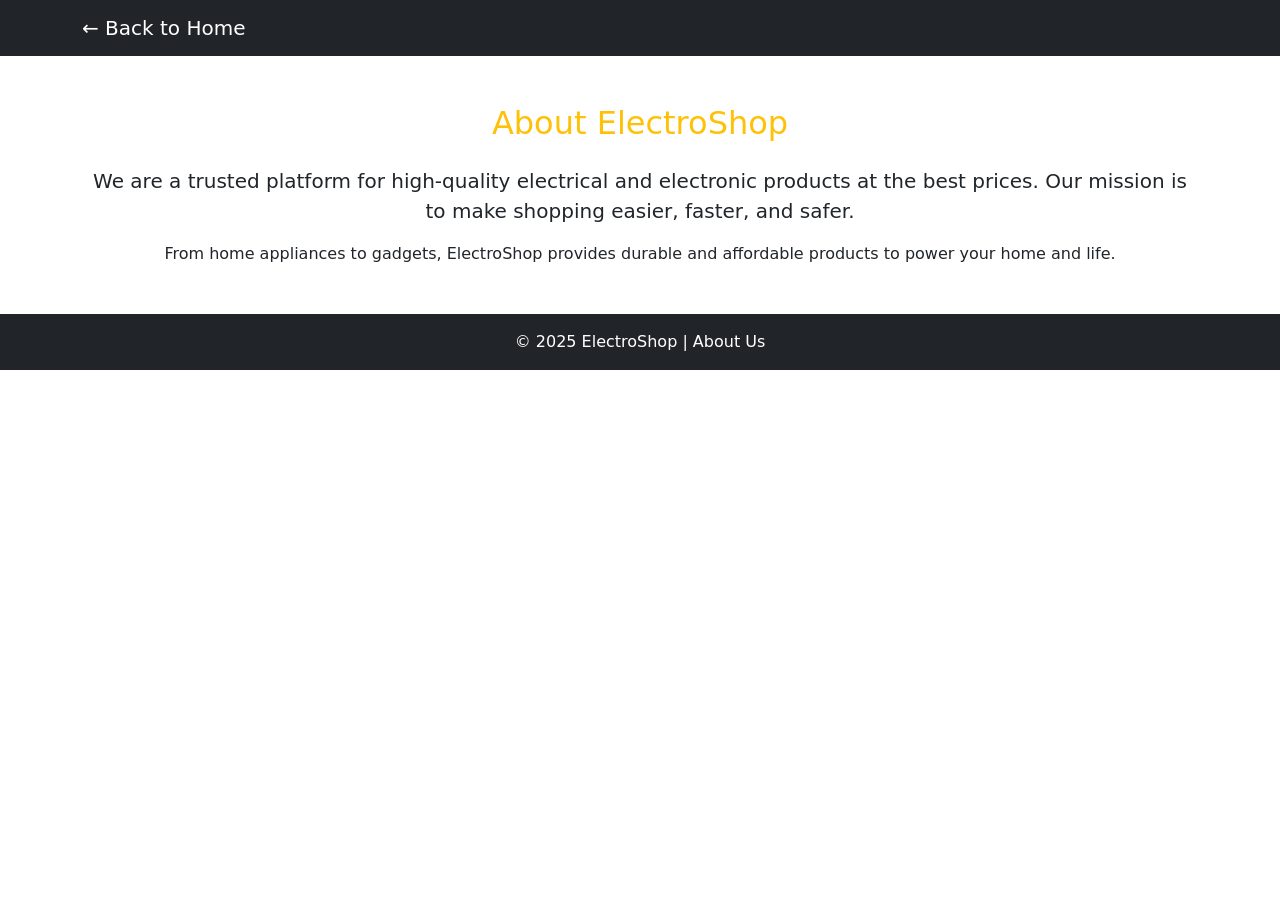
<file: about.html>
<!DOCTYPE html>
<html lang="en">
<head>
  <meta charset="UTF-8">
  <meta name="viewport" content="width=device-width, initial-scale=1.0">
  <title>About Us - ElectroShop</title>
  <link href="https://cdn.jsdelivr.net/npm/bootstrap@5.3.0/dist/css/bootstrap.min.css" rel="stylesheet">
</head>
<body>
  <nav class="navbar navbar-dark bg-dark">
    <div class="container">
      <a class="navbar-brand" href="index.html">← Back to Home</a>
    </div>
  </nav>

  <div class="container my-5">
    <h2 class="text-center text-warning mb-4">About ElectroShop</h2>
    <p class="lead text-center">We are a trusted platform for high-quality electrical and electronic products at the best prices. Our mission is to make shopping easier, faster, and safer.</p>
    <p class="text-center">From home appliances to gadgets, ElectroShop provides durable and affordable products to power your home and life.</p>
  </div>

  <footer class="text-center bg-dark text-white py-3">
    © 2025 ElectroShop | About Us
  </footer>
</body>
</html>
</file>
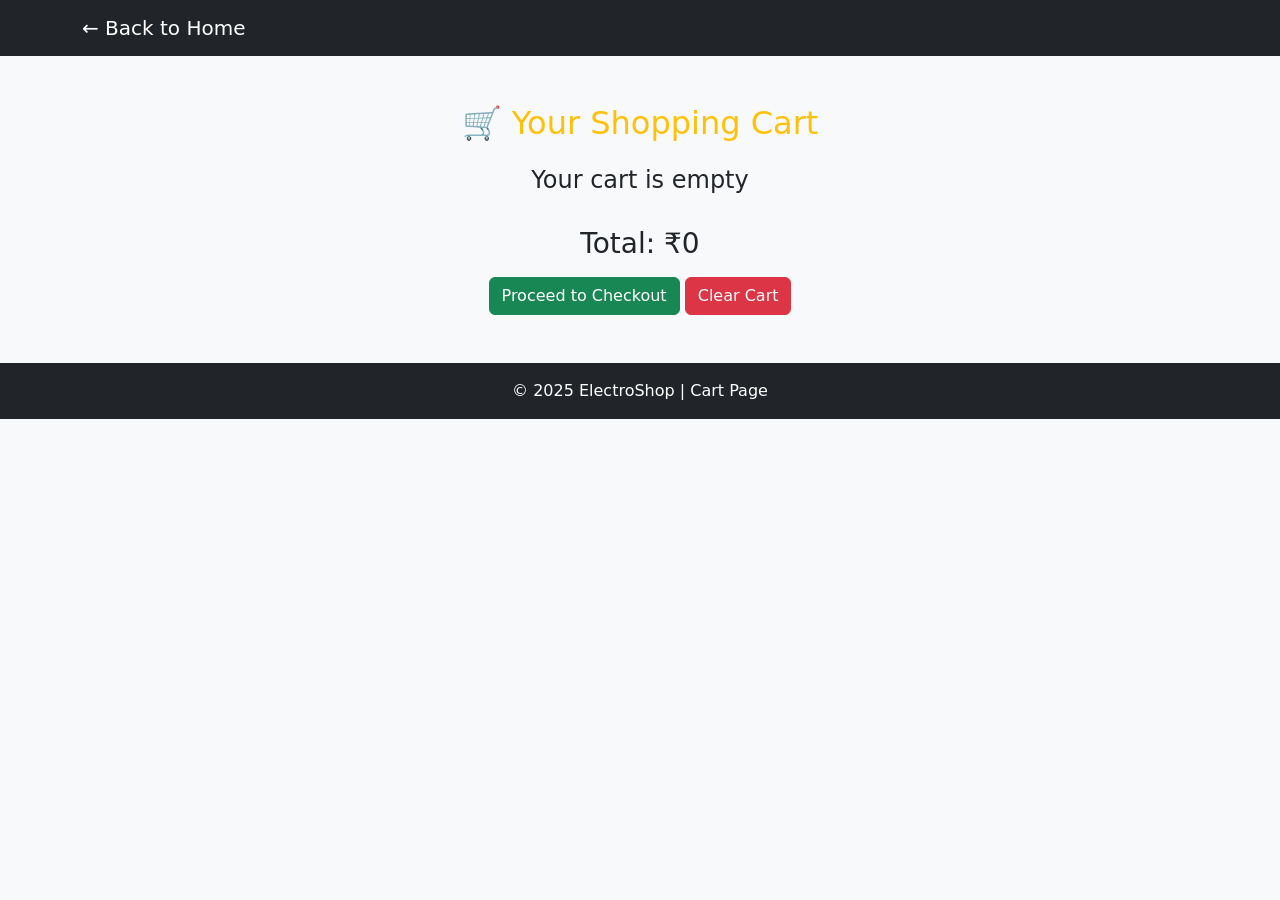
<file: cart.html>
<!DOCTYPE html>
<html lang="en">

<head>
  <meta charset="UTF-8">
  <meta name="viewport" content="width=device-width, initial-scale=1.0">

  <title>Your Cart - ElectroShop</title>

  <link href="https://cdn.jsdelivr.net/npm/bootstrap@5.3.0/dist/css/bootstrap.min.css" rel="stylesheet">
</head>

<body class="bg-light">

  <!-- Navbar -->
  <nav class="navbar navbar-dark bg-dark">
    <div class="container">
      <a class="navbar-brand" href="index.html">← Back to Home</a>
    </div>
  </nav>

  <!-- Cart Section -->
  <div class="container my-5">

    <h2 class="text-center text-warning mb-4">
      🛒 Your Shopping Cart
    </h2>

    <div id="cart-items" class="row g-4"></div>

    <h3 class="text-center mt-4">
      Total: ₹<span id="total-price">0</span>
    </h3>

    <div class="text-center mt-3">

      <button class="btn btn-success" onclick="checkout()">
        Proceed to Checkout
      </button>

      <button class="btn btn-danger" onclick="clearCart()">
        Clear Cart
      </button>

    </div>

  </div>

  <!-- Footer -->
  <footer class="text-center bg-dark text-white py-3">
    © 2025 ElectroShop | Cart Page
  </footer>

  <script>

    // GET DATA FROM LOCAL STORAGE
    let cart = JSON.parse(localStorage.getItem("cart")) || [];

    const cartContainer = document.getElementById("cart-items");

    const totalPriceEl = document.getElementById("total-price");



    // RENDER CART
    function renderCart() {

      // EMPTY CART
      if (cart.length === 0) {

        cartContainer.innerHTML =
          "<h4 class='text-center'>Your cart is empty</h4>";

        totalPriceEl.textContent = 0;

        return;
      }

      // SHOW PRODUCTS
      cartContainer.innerHTML = cart.map((item, index) => `

        <div class="col-md-4">

          <div class="card shadow">

            <img src="${item.img}"
                 class="card-img-top"
                 style="height:250px; object-fit:cover;">

            <div class="card-body text-center">

              <h5>${item.name}</h5>

              <p class="fw-bold">₹${item.price}</p>

              <button class="btn btn-danger"
                      onclick="removeItem(${index})">

                Remove

              </button>

            </div>

          </div>

        </div>

      `).join("");



      // TOTAL PRICE
      const total = cart.reduce((sum, item) => {

        return sum + Number(item.price);

      }, 0);

      totalPriceEl.textContent = total;
    }



    // REMOVE ITEM
    function removeItem(index) {

      cart.splice(index, 1);

      localStorage.setItem("cart", JSON.stringify(cart));

      renderCart();
    }



    // CLEAR CART
    function clearCart() {

      if (confirm("Clear all items from cart?")) {

        localStorage.removeItem("cart");

        cart = [];

        renderCart();
      }
    }



    // CHECKOUT
    function checkout() {

      // LOGIN CHECK
      if (localStorage.getItem("isLoggedIn") !== "true") {

        alert("Please Login First!");

        window.location.href = "login.html";

        return;
      }

      alert("Order Placed Successfully 🛍️");

      localStorage.removeItem("cart");

      cart = [];

      renderCart();
    }



    // LOAD CART
    renderCart();

  </script>

</body>

</html>
</file>
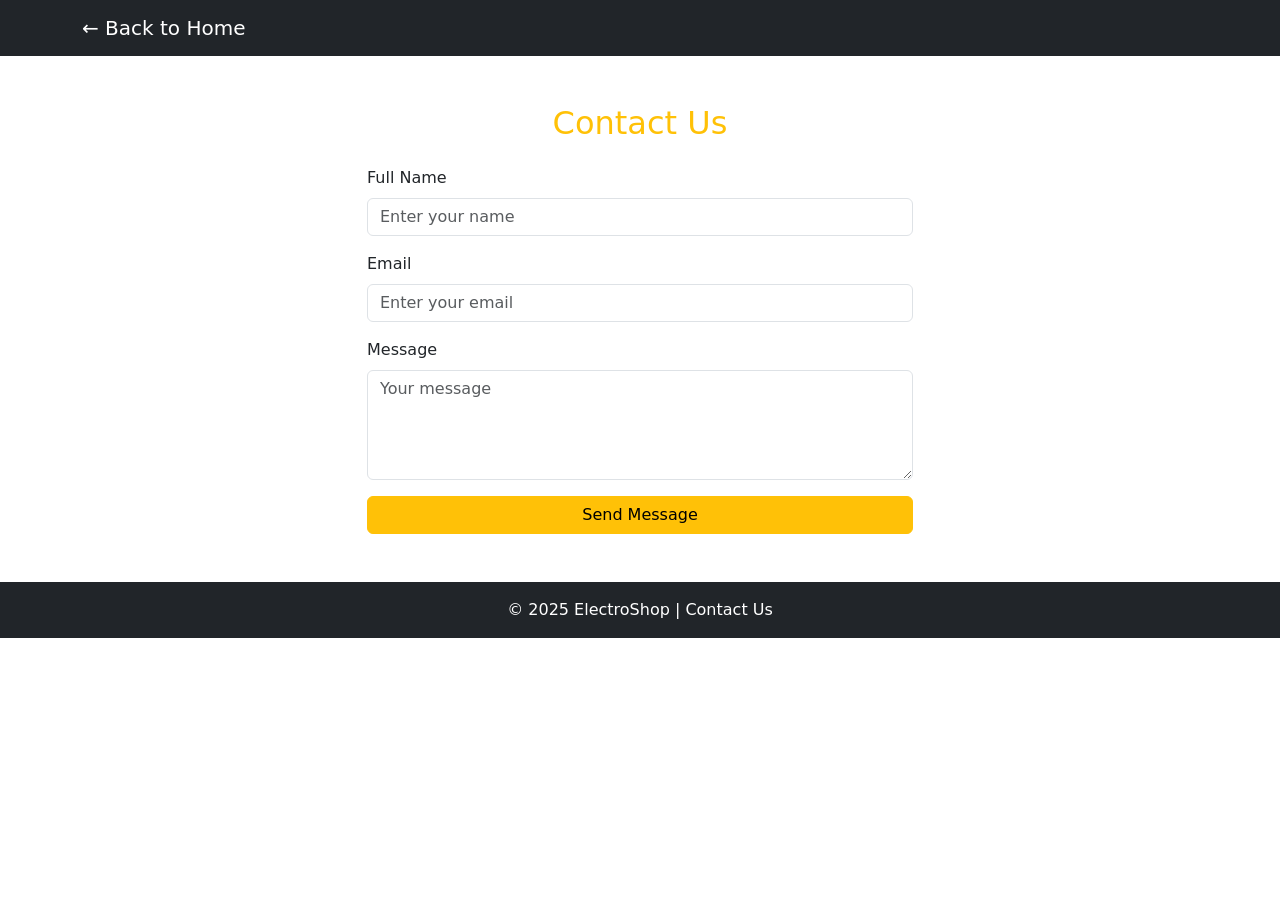
<file: contact.html>
<!DOCTYPE html>
<html lang="en">
<head>
  <meta charset="UTF-8">
  <meta name="viewport" content="width=device-width, initial-scale=1.0">
  <title>Contact Us - ElectroShop</title>
  <link href="https://cdn.jsdelivr.net/npm/bootstrap@5.3.0/dist/css/bootstrap.min.css" rel="stylesheet">
</head>
<body>
  <nav class="navbar navbar-dark bg-dark">
    <div class="container">
      <a class="navbar-brand" href="index.html">← Back to Home</a>
    </div>
  </nav>

  <div class="container my-5">
    <h2 class="text-center text-warning mb-4">Contact Us</h2>
    <div class="row justify-content-center">
      <div class="col-md-6">
        <form>
          <div class="mb-3">
            <label class="form-label">Full Name</label>
            <input type="text" class="form-control" placeholder="Enter your name">
          </div>
          <div class="mb-3">
            <label class="form-label">Email</label>
            <input type="email" class="form-control" placeholder="Enter your email">
          </div>
          <div class="mb-3">
            <label class="form-label">Message</label>
            <textarea class="form-control" rows="4" placeholder="Your message"></textarea>
          </div>
          <button type="submit" class="btn btn-warning w-100">Send Message</button>
        </form>
      </div>
    </div>
  </div>

  <footer class="text-center bg-dark text-white py-3">
    © 2025 ElectroShop | Contact Us
  </footer>
</body>
</html>
</file>
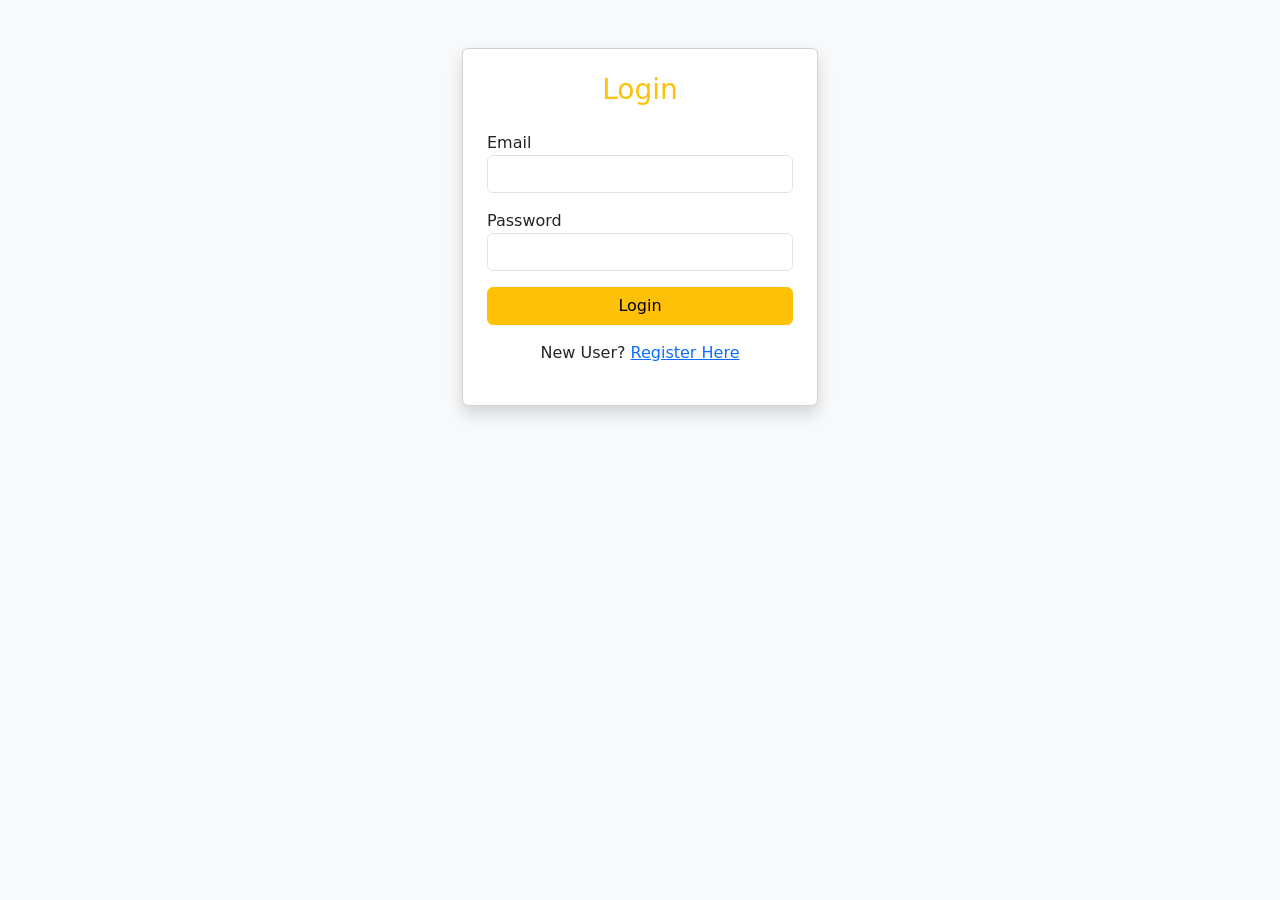
<file: login.html>
<!DOCTYPE html>
<html lang="en">
<head>
  <meta charset="UTF-8">
  <meta name="viewport" content="width=device-width, initial-scale=1.0">

  <title>Login - ElectroShop</title>

  <link href="https://cdn.jsdelivr.net/npm/bootstrap@5.3.0/dist/css/bootstrap.min.css" rel="stylesheet">

</head>

<body class="bg-light">

<div class="container my-5">
  <div class="row justify-content-center">

    <div class="col-md-4">

      <div class="card shadow p-4">

        <h3 class="text-center text-warning mb-4">Login</h3>

        <form onsubmit="return loginUser()">

          <div class="mb-3">
            <label>Email</label>
            <input type="email" id="email" class="form-control" required>
          </div>

          <div class="mb-3">
            <label>Password</label>
            <input type="password" id="password" class="form-control" required>
          </div>

          <button type="submit" class="btn btn-warning w-100">
            Login
          </button>

        </form>

        <p class="text-center mt-3">
          New User?
          <a href="register.html">Register Here</a>
        </p>

      </div>

    </div>

  </div>
</div>

<script>

function loginUser() {

  const email = document.getElementById("email").value;
  const password = document.getElementById("password").value;

  const storedUser = JSON.parse(localStorage.getItem("user"));

  if (!storedUser) {
    alert("Please Register First!");
    return false;
  }

  if (
    email === storedUser.email &&
    password === storedUser.password
  ) {

    localStorage.setItem("isLoggedIn", "true");

    alert("Login Successful!");

    window.location.href = "index.html";

  } else {

    alert("Invalid Email or Password!");

  }

  return false;
}
</script>

</body>
</html>
</file>
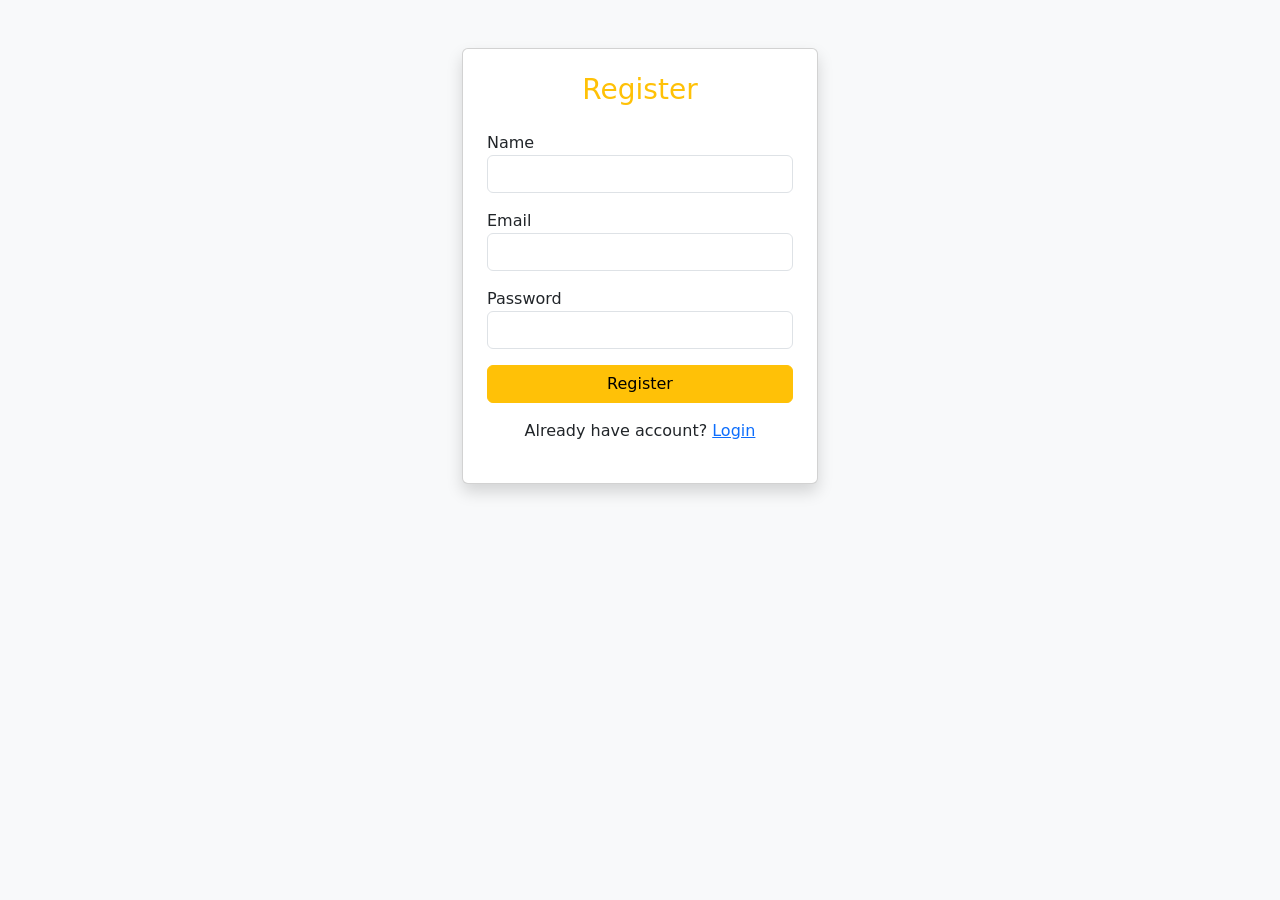
<file: register.html>
<!DOCTYPE html>
<html lang="en">
<head>
  <meta charset="UTF-8">
  <meta name="viewport" content="width=device-width, initial-scale=1.0">
  <title>Register - ElectroShop</title>

  <link href="https://cdn.jsdelivr.net/npm/bootstrap@5.3.0/dist/css/bootstrap.min.css" rel="stylesheet">
</head>

<body class="bg-light">

<div class="container my-5">
  <div class="row justify-content-center">

    <div class="col-md-4">

      <div class="card shadow p-4">

        <h3 class="text-center text-warning mb-4">Register</h3>

        <form onsubmit="return registerUser()">

          <div class="mb-3">
            <label>Name</label>
            <input type="text" id="name" class="form-control" required>
          </div>

          <div class="mb-3">
            <label>Email</label>
            <input type="email" id="email" class="form-control" required>
          </div>

          <div class="mb-3">
            <label>Password</label>
            <input type="password" id="password" class="form-control" required>
          </div>

          <button type="submit" class="btn btn-warning w-100">
            Register
          </button>

        </form>

        <p class="text-center mt-3">
          Already have account?
          <a href="login.html">Login</a>
        </p>

      </div>

    </div>

  </div>
</div>

<script>

function registerUser() {

  const name = document.getElementById("name").value;
  const email = document.getElementById("email").value;
  const password = document.getElementById("password").value;

  const user = {
    name,
    email,
    password
  };

  localStorage.setItem("user", JSON.stringify(user));

  alert("Registration Successful!");

  window.location.href = "login.html";

  return false;
}

</script>

</body>
</html>
</file>
